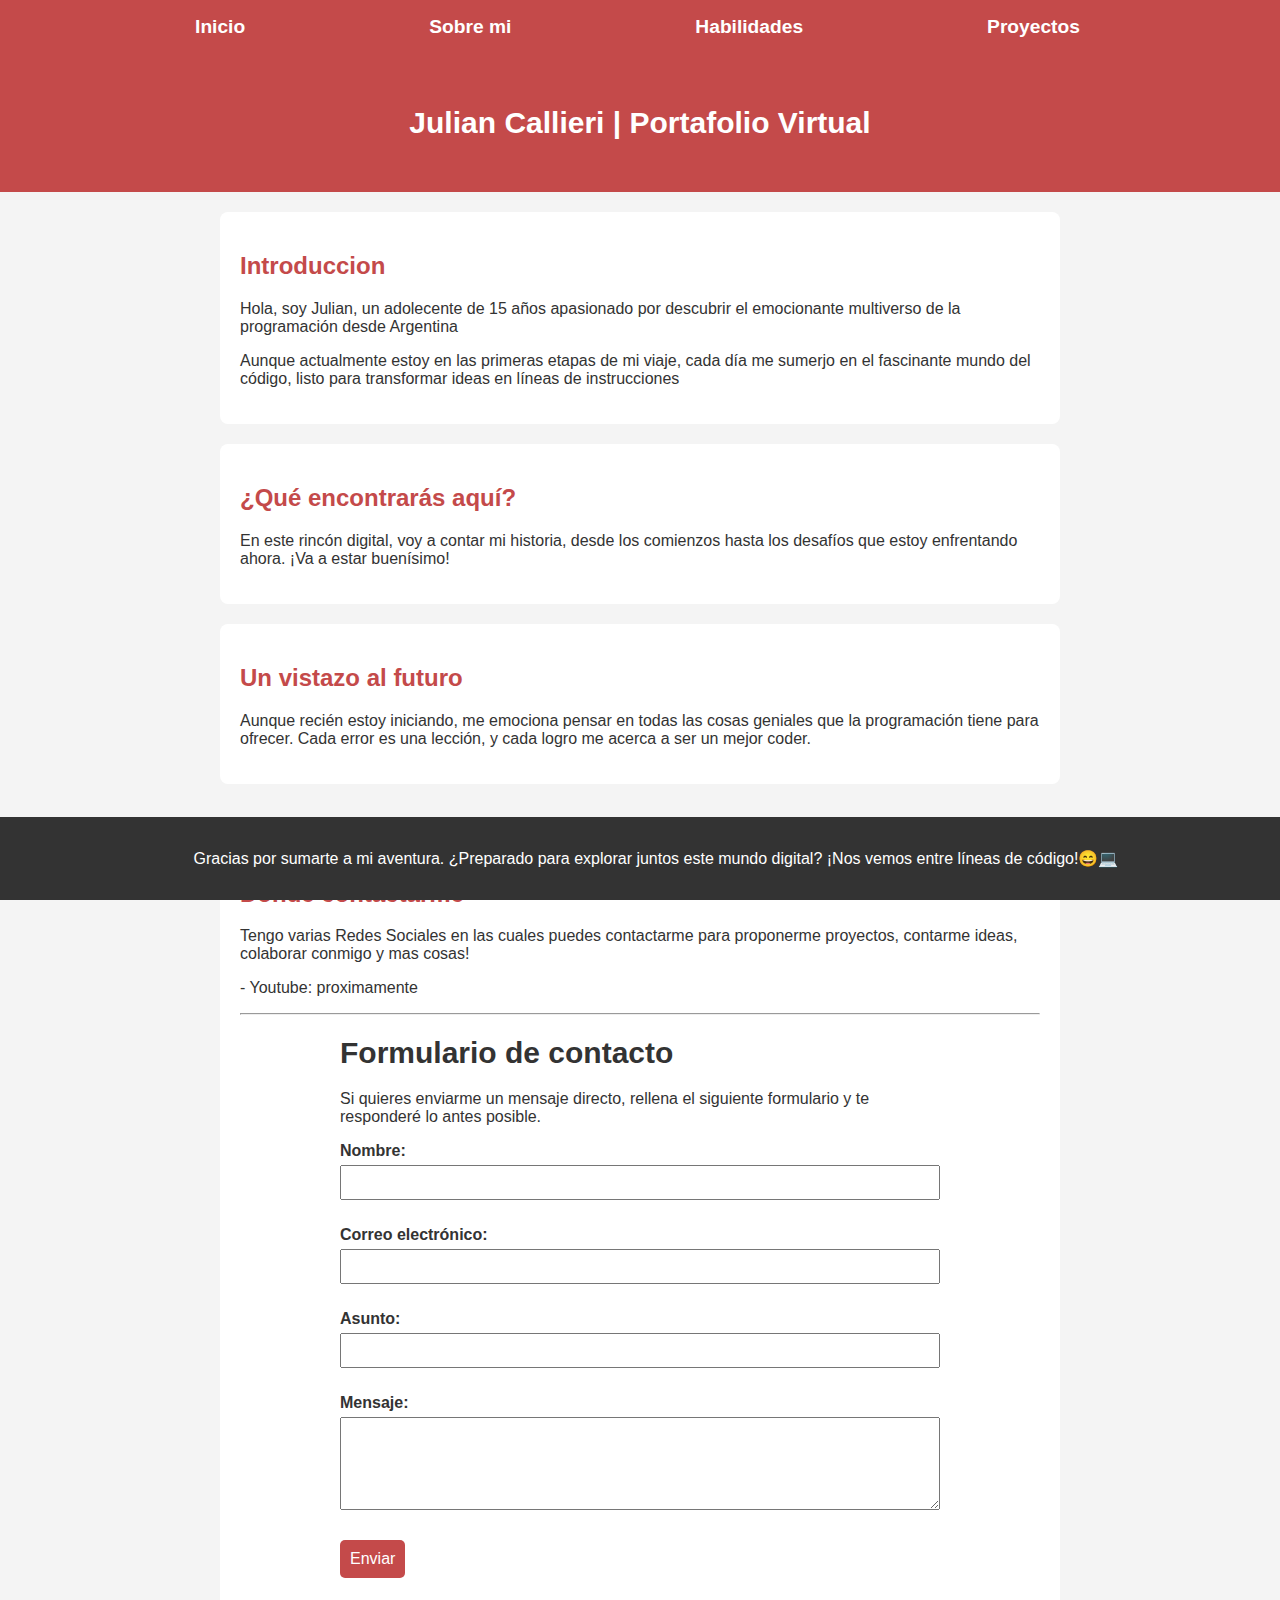
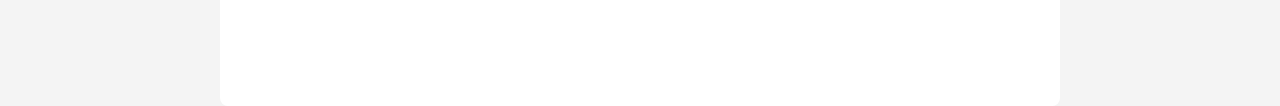
<file: index.html>
<!DOCTYPE html>
<html lang="en">

<head>
    <meta charset="UTF-8">
    <meta name="viewport" content="width=device-width, initial-scale=1.0">
    <title>Julian Callieri | Desarollador web</title>
    <link rel="stylesheet" href="estilos.css">
</head>

<body>

    <div class="navbar">
        <div class="title-box"><a href="index.html" data-key="home">Inicio</a></div>
        <div class="title-box"><a href="about.html" data-key="about">Sobre mi</a></div>
        <div class="title-box"><a href="skills.html" data-key="skills">Habilidades</a></div>
        <div class="title-box"><a href="#projects" data-key="projects">Proyectos</a></div>
    </div>
    <header>
        <h1>Julian Callieri | Portafolio Virtual</h1>
    </header>

    <section>
        <h2>Introduccion</h2>
        <p>Hola, soy Julian, un adolecente de 15 años apasionado por descubrir el emocionante multiverso de la programación desde Argentina</p>
        <p>Aunque actualmente estoy en las primeras etapas de mi viaje, cada día me sumerjo en el fascinante mundo del código, listo para transformar ideas en líneas de instrucciones</p>
    </section>

    <section>
        <h2>¿Qué encontrarás aquí?</h2>
        <p>En este rincón digital, voy a contar mi historia, desde los comienzos hasta los desafíos que estoy enfrentando ahora. ¡Va a estar buenísimo!</p>
    </section>

    <section>
        <h2>Un vistazo al futuro</h2>
        <p>Aunque recién estoy iniciando, me emociona pensar en todas las cosas geniales que la programación tiene para ofrecer. Cada error es una lección, y cada logro me acerca a ser un mejor coder.</p>
    </section>

    <footer>
        <p>Gracias por sumarte a mi aventura. ¿Preparado para explorar juntos este mundo digital? ¡Nos vemos entre líneas de código!😄💻</p>
    </footer>
    <br>
    <br>
    <section>
        <h2>Donde contactarme</h2>
        <p>Tengo varias Redes Sociales en las cuales puedes contactarme para proponerme proyectos, contarme ideas, colaborar conmigo y mas cosas!</p>
        <p>- Youtube: proximamente</p>
        <hr>
        <!-- Aquí empieza el formulario de contacto -->
        <form method="post" action="contact.php">
            <h1>Formulario de contacto</h1>
            <p>Si quieres enviarme un mensaje directo, rellena el siguiente formulario y te responderé lo antes posible.</p>
            <p><label for="name">Nombre:</label>
            <input type="text" id="name" name="name" required></p>
            <p><label for="email">Correo electrónico:</label>
            <input type="email" id="email" name="email" required></p>
            <p><label for="subject">Asunto:</label>
            <input type="text" id="subject" name="subject" required></p>
            <p><label for="message">Mensaje:</label>
            <textarea id="message" name="message" rows="5" cols="40" required></textarea></p>
            <button type="submit">Enviar</button>
        </form>
        <!-- Aquí termina el formulario de contacto -->
        <br><br><br><br><br><br>
    </section>
</body>

</html>
</file>
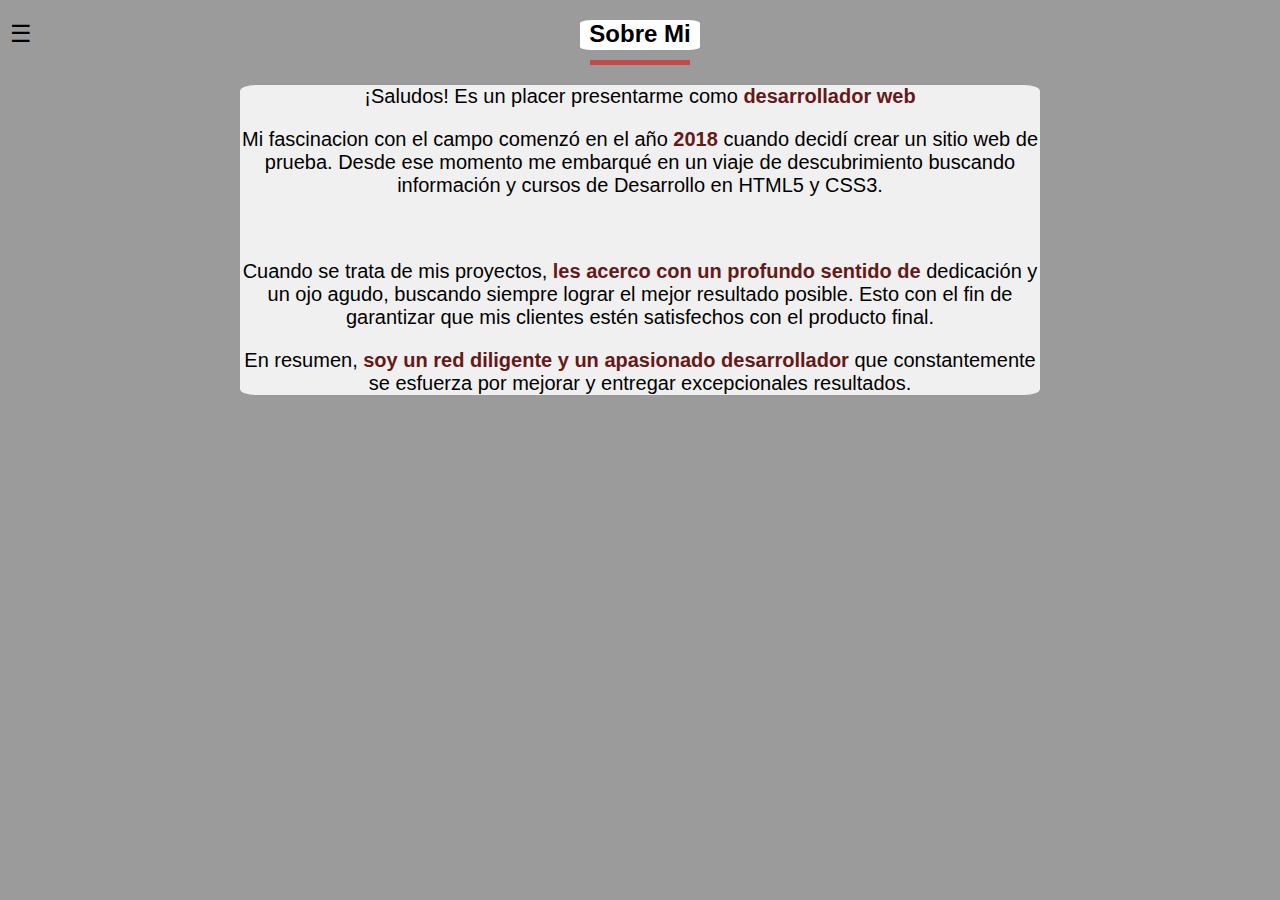
<file: about.html>
<!DOCTYPE html>
<html lang="en">

<head>
    <meta charset="UTF-8">
    <meta name="viewport" content="width=device-width, initial-scale=1.0">
    <title>About Me</title>
    <link rel="stylesheet" href="https://cdnjs.cloudflare.com/ajax/libs/font-awesome/6.0.0-beta3/css/all.min.css"
        integrity="sha384-GLhlTQ8iNl6UuNlM9jHiBzCv9K1jMz9L/cJd5L2fZX6br3/JnFQ5st6Z6b6fHDx" crossorigin="anonymous">
    <style>
        .footer {
            position: fixed;
            bottom: 0;
            width: 100%;
            background-color: #ffffff;
            padding: 20px 0;
            text-align: center;
            left: 0;
        }

        .social-icons {
            margin-top: 10px;
        }

        .social-icons img {
            width: 30px;
            margin: 0 10px;
        }

        body {
            margin: 0;
            font-family: Arial, sans-serif;
            background-color: #9b9b9b;
            color: #000000;
            display: flex;
            flex-direction: column;
            align-items: center;
            min-height: 100vh;
        }

        .about-container {
            text-align: center;
            margin: 20px;
            max-width: 800px;
        }

        img {
            max-width: 100%;
            height: auto;
            border: 5px solid #c44a4a;
            margin-top: 20px;
        }

        .title {
            margin: 0 auto;
            font-size: 24px;
            font-weight: bold;
            margin-bottom: 10px;
            background-color: #ffffff;
            border-radius: 10%;
            width: 120px;
            height: 30px;
        }

        .bar {
            width: 100px;
            height: 5px;
            background-color: #c44a4a;
            margin: 0 auto;
        }

        .additional-content {
            margin-top: 20px;
        }

        .additional-text {
            margin-top: 10px;
        }

        /* Estilos para la barra desplegable */
        .dropdown {
            position: absolute;
            top: 10px;
            left: 0;
            margin: 10px;
            z-index: 1;
        }

        .dropdown-icon {
            font-size: 24px;
            cursor: pointer;
        }

        .dropdown-content {
            display: none;
            position: absolute;
            background-color: #f0f0f0;
            min-width: 160px;
            box-shadow: 0 8px 16px rgba(0, 0, 0, 0.2);
            padding: 12px;
            z-index: 1;
            top: 100%;
            left: 0;
            color: #000000;
        }

        .dropdown-content a {
            color: #000000;
            padding: 8px;
            text-decoration: none;
            display: block;
        }

        .dropdown-content a:hover {
            background-color: #ffffff;
            color:rgba(0, 0, 0, 0.776)
        }

        .dropdown:hover .dropdown-content {
            display: block;
        }

        span {
            color: #651919; 
            font-weight: bold;
        }

        .additional-content {
            background-color: #f0f0f0;
            border-radius: 2%;
        }

        .additional-text {
            font-size: 20px;
        }
    </style>
</head>

<body>
    <div class="about-container">
        <!-- Barra desplegable -->
        <div class="dropdown">
            <div class="dropdown-icon" onclick="toggleDropdown()">&#9776;</div>
            <div class="dropdown-content">
                <a href="index.html">Inicio</a>
                <a href="about.html">Sobre Mi</a>
                <a href="skills.html">Habilidades</a>
                <a href="#projects">Proyectos</a>
            </div>
        </div>
        <div class="title">Sobre Mi</div>
        <div class="bar"></div>
        <div class="additional-content">
            <div class="additional-text">
                <p>¡Saludos! Es un placer presentarme como <span>desarrollador web</span></p>
                <p>Mi fascinacion con el campo comenzó en el año <span>2018</span>
                    cuando decidí crear un sitio web de prueba. Desde ese momento me embarqué en un viaje de 
                    descubrimiento buscando información y cursos de Desarrollo
                    en HTML5 y CSS3.</p>
                <br>
                <p>Cuando se trata de mis proyectos, <span>les acerco con un profundo sentido de</span> dedicación y un ojo agudo, 
                    buscando siempre lograr el mejor resultado posible. Esto con el fin de garantizar 
                    que mis clientes estén satisfechos con el producto final.</p>
                <p>En resumen, <span>soy un red diligente y un apasionado desarrollador</span> que constantemente se esfuerza 
                    por mejorar y entregar excepcionales resultados.</p>
            </div>
        </div>
    </div>

    <script>
        function toggleDropdown() {
            var dropdownContent = document.querySelector('.dropdown-content');
            dropdownContent.style.display = (dropdownContent.style.display === 'block') ? 'none' : 'block';
        }
    </script>
</body>

</html>
</file>
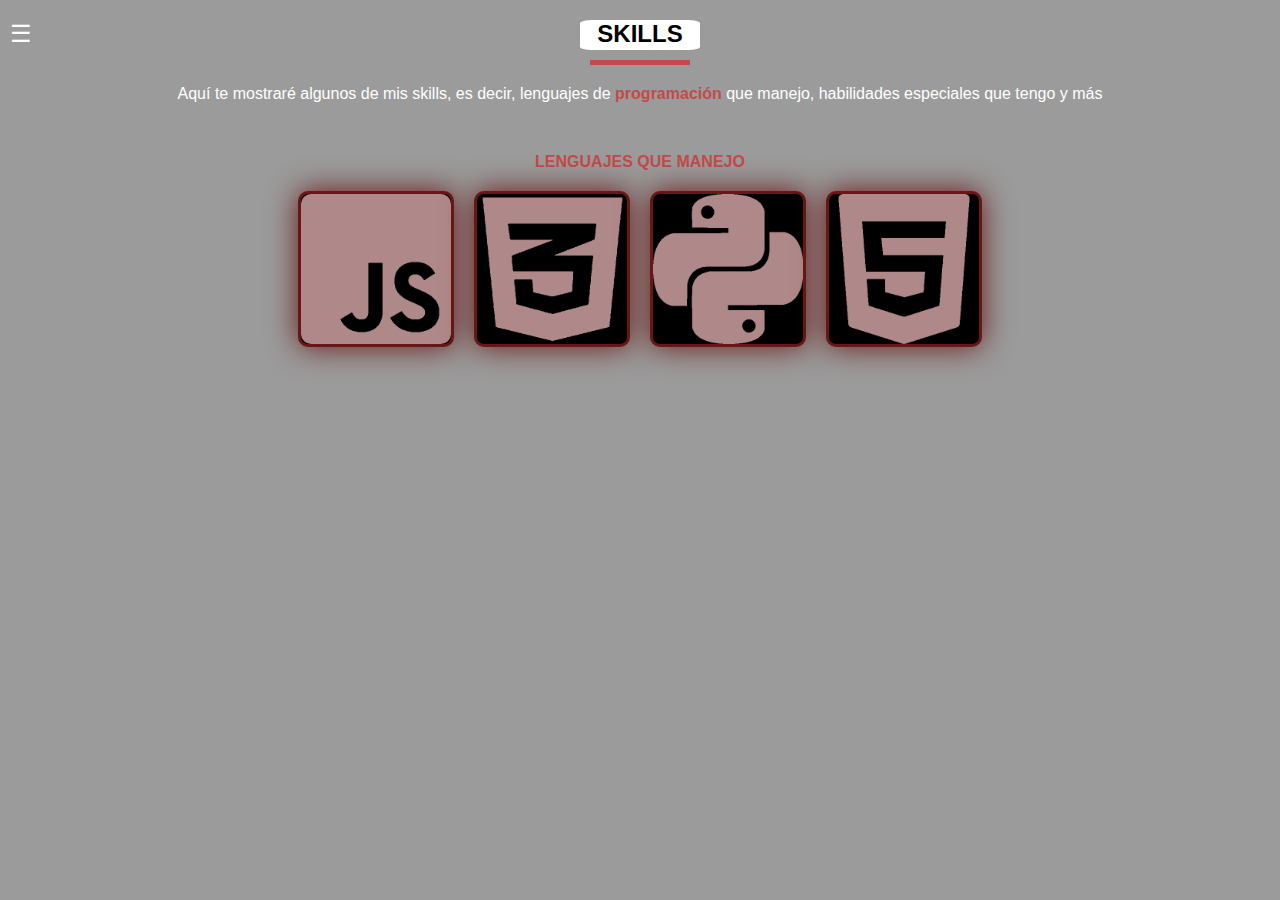
<file: skills.html>
<!DOCTYPE html>
<html lang="en">

<head>
    <meta charset="UTF-8">
    <meta name="viewport" content="width=device-width, initial-scale=1.0">
    <title>Habilidades</title>
    <link rel="stylesheet" href="https://cdnjs.cloudflare.com/ajax/libs/font-awesome/6.0.0-beta3/css/all.min.css"
        integrity="sha384-GLhlTQ8iNl6UuNlM9jHiBzCv9K1jMz9L/cJd5L2fZX6br3/JnFQ5st6Z6b6fHDx" crossorigin="anonymous">
    <link rel="stylesheet" href="estilos.css">
    <style>
        body {
            margin: 0;
            font-family: Arial, sans-serif;
            background-color: #9b9b9b;
            color: #fff;
            display: flex;
            flex-direction: column;
            align-items: center;
            min-height: 100vh;
        }

        .about-container {
            text-align: center;
            margin-top: 20px;
        }

        .title {
            margin: 0 auto;
            font-size: 24px;
            font-weight: bold;
            margin-bottom: 10px;
            background-color: #ffffff;
            border-radius: 10%;
            width: 120px;
            height: 30px;
            color: #000;
        }

        .bar {
            width: 100px;
            height: 5px;
            background-color: #c44a4a;
            margin: 0 auto;
        }

        .additional-content {
            margin-top: 20px;
        }

        .additional-text {
            margin-top: 10px;
        }

        .skill-box {
            display: flex;
            flex-wrap: wrap; /* Agregado para que se ajuste en pantallas pequeñas */
            justify-content: center;
            gap: 20px; /* Agregado para agregar espacio entre los cuadros */
            margin-top: 20px;
        }

        .skill {
            position: relative;
            width: 150px; /* Ajustado para mayor espacio en pantallas pequeñas */
            height: 150px;
            background-color: #000;
            border-radius: 10px;
            overflow: hidden;
            border: 3px solid #671717;
            box-shadow: 0 0 30px #671717;
            margin-bottom: 20px; /* Ajustado para mayor espacio entre los cuadros */
        }

        .skill img {
            width: 100%;
            height: 100%;
            object-fit: cover;
            border-radius: 10px;
        }

        .lanShow {
            position: absolute;
            bottom: -100%;
            left: 0;
            right: 0;
            background-color: #000000;
            padding: 10px;
            text-align: center;
            transition: bottom 0.3s ease-in-out, color 0.3s ease-in-out, font-weight 0.3s ease-in-out;
            color: white;
            font-weight: normal;
        }

        .skill:hover .lanShow {
            bottom: 0;
            color: white;
            font-weight: bold;
        }

        /* Estilos para la barra desplegable */
        .dropdown {
            position: absolute;
            top: 10px;
            left: 0;
            margin: 10px;
            z-index: 1;
        }

        .dropdown-icon {
            font-size: 24px;
            cursor: pointer;
        }

        .dropdown-content {
            display: none;
            position: absolute;
            background-color: #f0f0f0;
            min-width: 160px;
            box-shadow: 0 8px 16px rgba(0, 0, 0, 0.2);
            padding: 12px;
            z-index: 1;
            top: 100%;
            left: 0;
            color: #000000;
        }

        .dropdown-content a {
            color: #000000;
            padding: 8px;
            text-decoration: none;
            display: block;
        }

        .dropdown-content a:hover {
            background-color: #ffffff;
            color:rgba(0, 0, 0, 0.776)
        }

        .dropdown:hover .dropdown-content {
            display: block;
        }

        span {
            color: #c44a4a;
            font-weight: bold;
        }
    </style>
</head>
<body>
    <div class="about-container">
        <!-- Barra desplegable -->
        <div class="dropdown">
            <div class="dropdown-icon" onclick="toggleDropdown()">&#9776;</div>
            <div class="dropdown-content">
                <a href="index.html">Home</a>
                <a href="about.html">About me</a>
                <a href="#skills">Skills</a>
                <a href="#projects">Projects</a>
            </div>
        </div>
        <div class="title">SKILLS</div>
        <div class="bar"></div>
        <div class="additional-content">
            <div class="additional-text">
                <p>Aquí te mostraré algunos de mis skills, es decir, lenguajes de <span>programación</span> que manejo, habilidades especiales que tengo y más</p>
                <br>
                <p><span>LENGUAJES QUE MANEJO</span></p>
            </div>
        </div>
        <!-- Mueve el bloque de los cuadros aquí -->
        <div class="skill-box">
            <div class="skill">
                <a href="https://developer.mozilla.org/es/docs/Learn/JavaScript/First_steps/What_is_JavaScript">
                <img src="/img/descarga.png" alt="Javascript" class="skill-image">
                <p class="lanShow">JavaScript</p>
            </a>
            </div>
            <div class="skill">
                <a href="https://developer.mozilla.org/es/docs/Web/CSS">
                <img src="/img/css.png" alt="c++" class="skill-image">
                <p class="lanShow">CSS</p>
            </a>
            </div>
            <div class="skill">
                <a href="https://developer.mozilla.org/es/docs/Glossary/Python">
                <img src="/img/python.png" alt="html" class="skill-image">
                <p class="lanShow">Python</p>
            </a>
            </div>
            <div class="skill">
                <a href="https://developer.mozilla.org/es/docs/Glossary/HTML5">
                <img src="/img/5.png" alt="Imagen 4" class="skill-image">
                <p class="lanShow">HTML</p>
            </a>
            </div>
        </div>
    </div>

    <script>
        function toggleDropdown() {
            var dropdownContent = document.querySelector('.dropdown-content');
            dropdownContent.style.display = (dropdownContent.style.display === 'block') ? 'none' : 'block';
        }
    </script>
</body>
</html>
</file>
<file: estilos.css>
body {
    font-family: 'Arial', sans-serif;
    margin: 0;
    padding: 0;
    background-color: #f4f4f4;
    color: #333;
}

.navbar {
    background-color: #c44a4a;
    display: flex;
    justify-content: space-evenly;
    align-items: center;
    padding: 1em;
    box-shadow: 0 4px 6px rgba(0, 0, 0, 0.1);
}

.title-box {
    margin-right: 5px;
}

.title-box a {
    text-decoration: none;
    color: white;
    font-weight: bold;
    font-size: 1.2em;
    transition: color 0.3s ease-in-out;
}

.title-box a:hover {
    color: #841a1a;
}

header {
    background-color: #c44a4a;
    color: white;
    text-align: center;
    padding: 2em;
}

section {
    max-width: 800px;
    margin: 0 auto;
    padding: 20px;
    background-color: white;
    border-radius: 8px;
    margin-top: 20px;
}

h2 {
    color: #c44a4a;
}

h1 {
    font-size: 30px;
    transition: 0.40s;
}

h1:hover {
    color: #841a1a;
    cursor: pointer;
    font-size: 35px;
    transition: 0.30s;
}

footer {
    background-color: #333;
    color: white;
    text-align: center;
    padding: 1em;
    position: fixed;
    bottom: 0;
    width: 100%;
}

form {
    max-width: 600px;
    margin: 0 auto;
}

label {
    display: block;
    margin-bottom: 5px;
    font-weight: bold;
}

input,
textarea {
    width: 100%;
    padding: 8px;
    margin-bottom: 10px;
    box-sizing: border-box;
}

button[type="submit"] {
    background-color: #c44a4a;
    color: white;
    cursor: pointer;
    border: none;
    padding: 10px;
    border-radius: 5px;
    font-size: 1em;
    transition: 1s;
}

button[type="submit"]:hover {
    background-color: #841a1a;
    color: white;
    cursor: pointer;
    border: none;
    padding: 10px;
    border-radius: 6px;
    font-size: 1.2em;
    transition: 1s;
}
</file>
